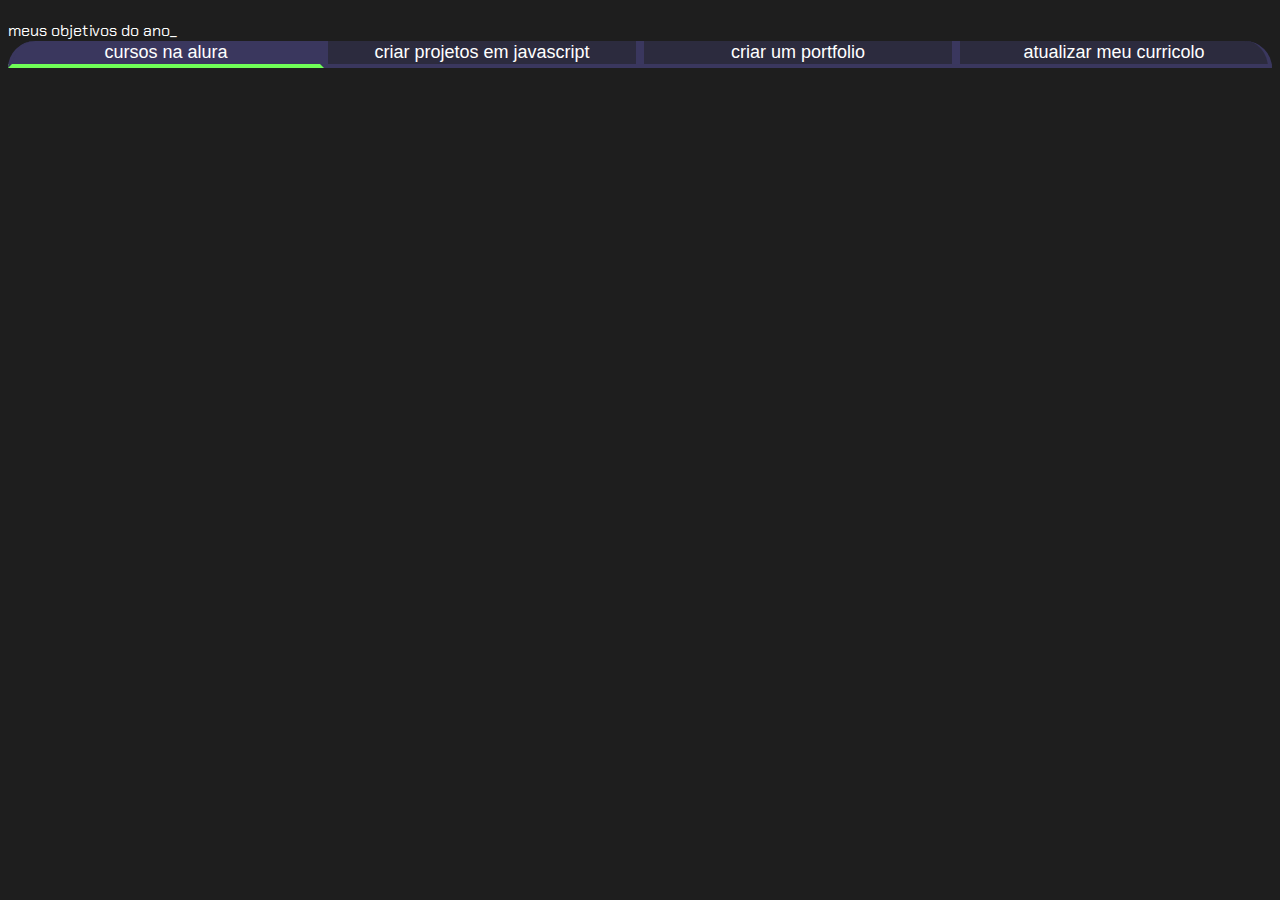
<file: index.html>
<!DOCTYPE html>
<html lang="pt-br">

<head>
    <meta charset="UTF-8">
    <meta name="viewport" content="width=device-width, initial-scale=1.0">
    <title>meus objetivos do ano</title>
    <link rel="stylesheet" href="style.css">
</head>

<body>
    <section class="conteudo principal"></section>
        <h2 class=" titulo-principal"></h2>meus objetivos do ano<span>_</span></h2>
        <div class="botoes">
            <button class="botao ativo">cursos na alura</button>
            <button class="botao">criar projetos em javascript</button>
            <button class="botao">criar um portfolio</button>
            <button class="botao">atualizar meu curricolo</button>
            
        </div>
    </section>
    <script src="main.js"></script>
 </body>
 </html>
</file>
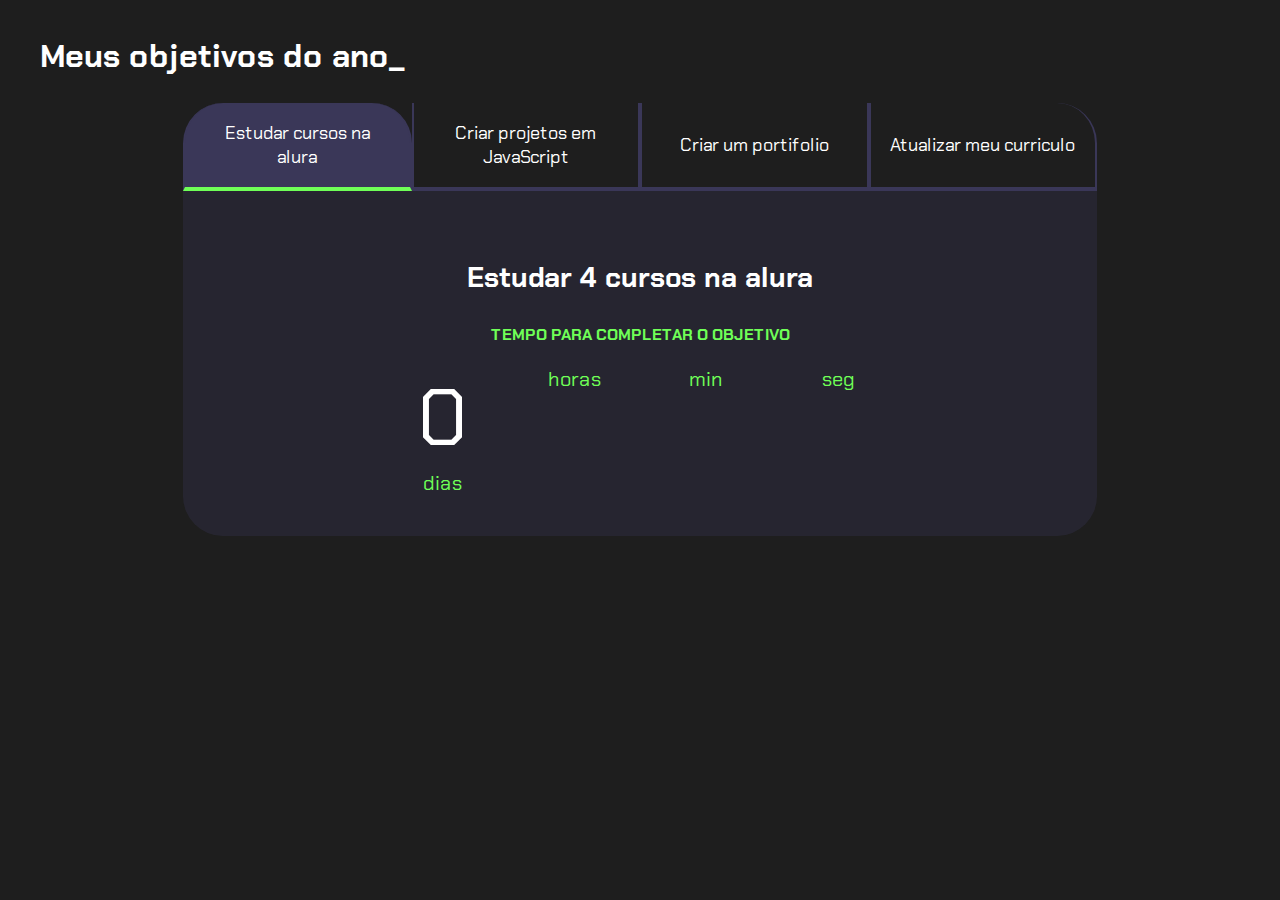
<file: projetos-main/index.html>
<!DOCTYPE html>
<html lang="en">
<head>
    <meta charset="UTF-8">
    <meta http-equiv="X-UA-Compatible" content="IE=edge">
    <meta name="viewport" content="width=device-width, initial-scale=1.0">
    <title>Meus objetivos do ano</title>
    <link rel="stylesheet" href="style.css">
</head>
<body>
   <section class="conteudo-principal">
      <h2 class="titulo-principal">Meus objetivos do ano<span>_</span> </h2>
      <div class="conteudo">

      <div class="botoes">
        <button class="botao ativo">Estudar cursos na alura</button>
        <button class="botao">Criar projetos em JavaScript</button>
        <button class="botao">Criar um portifolio</button>
        <button class="botao">Atualizar meu curriculo</button>

      </div>
      <div class="abas-textos">
         <div class="aba-conteudo ativo ">
            <h3 class="aba-conteudo-titulo-principal">Estudar 4 cursos na alura</h3>
            <h4 class="aba-conteudo-titulo-secundario">Tempo para completar o objetivo</h4>
            <div class="contador">
               <div class="contador-digito">
                  <p class="contador-digito-numero" id="dias0"></p>
                  <p class="contador-digito-texto">dias</p>
               </div>
               <div class="contador-digito">
                  <p class="contador-digito-numero" id="horas0"></p>
                  <p class="contador-digito-texto">horas</p>
               </div>
               <div class="contador-digito">
                  <p class="contador-digito-numero" id="min0"></p>
                  <p class="contador-digito-texto">min</p>
               </div>
               <div class="contador-digito">
                  <p class="contador-digito-numero" id="seg0"></p>
                  <p class="contador-digito-texto">seg</p>
               </div>
                  
            </div>
         </div>
         <div class="aba-conteudo">
            <h3 class="aba-conteudo-titulo-principal">Criar 5 projetos em JavaScript</h3>
            <h4 class="aba-conteudo-titulo-secundario">Tempo para completar o objetivo</h4>
            <div class="contador">
               <div class="contador-digito">
                  <p class="contador-digito-numero" id="dias1"></p>
                  <p class="contador-digito-texto">dias</p>
               </div>
               <div class="contador-digito">
                  <p class="contador-digito-numero" id="horas1"></p>
                  <p class="contador-digito-texto">horas</p>
               </div>
               <div class="contador-digito">
                  <p class="contador-digito-numero" id="min1"></p>
                  <p class="contador-digito-texto">min</p>
               </div>
               <div class="contador-digito">
                  <p class="contador-digito-numero" id="seg1"></p>
                  <p class="contador-digito-texto">seg</p>
               </div>
            </div>
      </div>
      <div class="aba-conteudo">
         <h3 class="aba-conteudo-titulo-principal">Criar um portifolio com meus 3 melhores projetos</h3>
         <h4 class="aba-conteudo-titulo-secundario">Tempo para completar o objetivo</h4>
         <div class="contador">
            <div class="contador-digito">
                  <p class="contador-digito-numero" id="dias2"></p>
                  <p class="contador-digito-texto">dias</p>
               </div>
               <div class="contador-digito">
                  <p class="contador-digito-numero" id="horas2"></p>
                  <p class="contador-digito-texto">horas</p>
               </div>
               <div class="contador-digito">
                  <p class="contador-digito-numero" id="min2"></p>
                  <p class="contador-digito-texto">min</p>
               </div>
               <div class="contador-digito">
                  <p class="contador-digito-numero" id="seg2"></p>
                  <p class="contador-digito-texto">seg</p>
               </div>
         </div>

         <div class="aba-conteudo">
            <h3 class="aba-conteudo-titulo-principal">Atualizar meus curriculos com os certificados da Alura</h3>
            <h4 class="aba-conteudo-titulo-secundario">Tempo para completar o objetivo</h4>
            <div class="contador">
               <div class="contador-digito">
                  <p class="contador-digito-numero" id="dias3"></p>
                  <p class="contador-digito-texto">dias</p>
               </div>
               <div class="contador-digito">
                  <p class="contador-digito-numero" id="horas3"></p>
                  <p class="contador-digito-texto">horas</p>
               </div>
               <div class="contador-digito">
                  <p class="contador-digito-numero" id="min3"></p>
                  <p class="contador-digito-texto">min</p>
               </div>
               <div class="contador-digito">
                  <p class="contador-digito-numero" id="seg3"></p>
                  <p class="contador-digito-texto">seg</p>
               </div>
            </div>
         </div>
      </div>
   </div>
   </section>
   <script src="main.js"></script>
</body>
</html>
</file>
<file: style.css>
@import url( 'https://fonts.googleapis.com/css2?family=Chakra+Petch:wght@400;700&display=swap');

:root{
    --cor-de-fundo:#1E1E1E;
     --verde:#6FFF57;
     --branco:#FFFFFF;
     --botao-ativo:#3A375E;
     --botao-inativo:rgba(58,55,94,0.5);
     --texto-fundo: rgba(58,55,94,0.3);
}

body{
        background-color: var(--cor-de-fundo);
        color: var(--branco);
        font-family: 'Chakra Petch', sans-serif;
}


.conteudo-principal{
    display: flex;
    flex-direction: column;
    justify-content: center;
    align-items: center;
    max-width: 1200px;
    width: 100%;
    margin: 0 auto;
}

.titulo-princepal{
    text-align: left;
    width: 100%;
    font-size: 32px;
}

.titulo-princepal span{
    color: var(--verde);
}


.botao{
    font-family: "Crakra Petch", sans-serif;
    background-color: var(--botao-inativo);
    color: var(--branco);
    display: flex;
    justify-content: center;
    padding: lem;
    font-size: 18px;
    align-items: center;
    width: 100%;
    border-bottom: 4px solid var(--botao-ativo);
    border-left: 4px solid var(--botao-ativo);
    border-right: 4px solid var(--botao-ativo);
    border-top: none;
}

.botao:first-child {
    border-radius: 40px 40px 0 0;
}

.botoes{
    display: block;
}

.ativo{
    background-color: var(--botao-ativo);
    border-bottom: 4px solid var(--verde);
}

@media screen and (min-width: 768px) {
    .botoes {
        display: flex;
    }

    .botao:first-child {
        border-radius: 40px 0 0 0;
    }

    .botao:last-child {
        border-radius: 0 40px 0 0;
    }
}
</file>
<file: projetos-main/style.css>
@import url('https://fonts.googleapis.com/css2?family=Chakra+Petch:wght@400;700&display=swap');
:root{--cor-de-fundo:#1E1E1E;
    --verde:#6FFF57;
    --branco:#FFFFFF;
    --botao-ativo:#3A3758;
    --botao-inativo:rgba(58,55,94,0.5;);
    --texto-fundo:rgba(58,55,94,0.3);

}

body{
    background-color: var(--cor-de-fundo);
    color: var(--branco);
    font-family: "Chakra Petch", sans-serif;
}


.conteudo-principal{
    display: flex;
    flex-direction: column;
    justify-content: center;
    align-items: center;
    max-width: 1200px;
    width: 100%;
    margin: 0 auto;
}

.titulo-principal{
    text-align: left;
    width: 100%;
    font-size: 32px;
    
}

.titulo-principal-span{
    color: var(--verde);
}
.botao{
    font-family: "Chakra Petch", sans-serif; 
    background-color:var(--botao-inativo) ;
    color: var(--branco);
    display: flex;
    justify-content: center;
    padding: 1em;
    font-size: 18px;
    align-items: center;
    width: 100%;
    border-bottom: 4px solid var(--botao-ativo);
    border-left: 2px solid var(--botao-ativo);
    border-right: 2px solid var(--botao-ativo);
    border-top: none;
}

.botao:first-child{
    border-radius: 40px 40px 0 0;

}

.botoes{ 
    display: block;

}

.botao.ativo{
    background-color: var(--botao-ativo);
    border-bottom: 4px solid var(--verde);
}
.abas-textos{
    background-color: var(--texto-fundo);
    padding: 40px;
    border-radius:0 0 40px 40px ;
}

.aba-conteudo.ativo{
    display: block;
}

.aba-conteudo{
    display: none;
}
.aba-conteudo-titulo-principal{
    font-size: 28px;
    text-align: center;

}
.aba-conteudo-titulo-secundario{
    text-align: center;
    color: var(--verde);
    text-transform: uppercase;
    
}
.contador{
  display: flex;
  justify-content: center;
  flex-wrap: wrap;
}
.contador-digito{
    padding: 0 16px;
    text-align: center;
    min-width: 100px;
}

.contador-digito-numero{
    font-size: 80px;
    margin: 0;
    
}
.contador-digito-texto{
    color:var(--verde) ;
    font-size: 20px;
    margin: 0;

}


@media screen and (min-width:768px) {
    .botoes{
        display:flex;
    }
    .b0tao:first-child{
        border-radius: 40px 0 0 0;
    }
    .botao:last-child{
        border-radius: 0 40px 0 0;
    }
    
}
</file>
